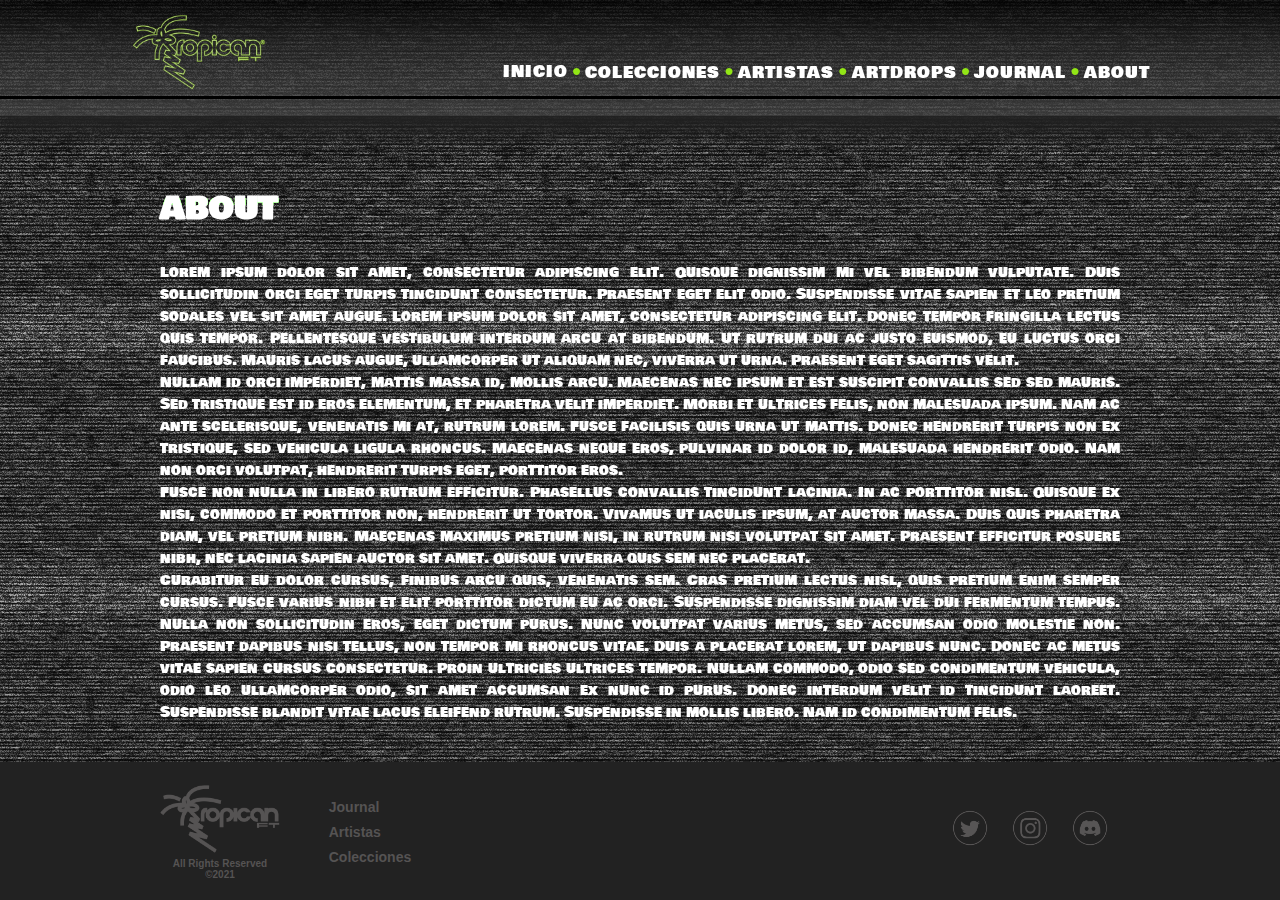
<file: about/index.html>
<!DOCTYPE html>
<html lang="es-ES">
<head>
<title>Tropican NFT | About</title>
<meta charset="utf-8" />
<meta name="viewport" content="width=device-width, initial-scale=1" />
<meta name="description" content=""/>
<meta name="keywords" content="" />
<meta property="og:url" content="https://www.tropicanft.com/"/>
<meta property="og:site_name" content="Tropican NFT"/>
<meta property="og:description" content=""/>
<meta property="og:title" content="Tropican NFT | About"/>
<meta property="og:type" content="website"/>
<meta property="og:image" content="https://www.tropicanft.com/assets/social.jpg"/>
<meta property="og:locale" content="es_ES"/>
<meta name="twitter:card" content="summary"/>
<meta name="twitter:title" content="Tropican NFT | About"/>
<meta name="twitter:image" content="https://www.tropicanft.com/assets/social.jpg"/>
<meta name="twitter:image:alt" content="Tropican NFT | About"/>
<meta name="theme-color" content="#ed54a4"/>
<link rel="icon" href="/assets/favicon.png" />
<link rel="apple-touch-icon" href="/assets/favicon.png" />
<link rel="preconnect" href="https://fonts.googleapis.com">
<link rel="preconnect" href="https://fonts.gstatic.com" crossorigin>
<link href="https://fonts.googleapis.com/css2?family=Bowlby+One+SC&display=swap" rel="stylesheet">
<link rel="stylesheet" href="/css/style.css" />
<link rel="stylesheet" href="/css/glitches.css" />
<script type='application/ld+json'> 
    {
      "@context": "http://www.schema.org",
      "@type": "WebSite",
      "name": "Tropican NFT | About",
      "url": "https://tropicanft.com/about"
    }
     </script>
<!-- Global site tag (gtag.js) - Google Analytics -->
<script async src="https://www.googletagmanager.com/gtag/js?id=G-JFZFEV6JRR"></script>
<script>
  window.dataLayer = window.dataLayer || [];
  function gtag(){dataLayer.push(arguments);}
  gtag('js', new Date());
  gtag('config', 'G-JFZFEV6JRR');
</script>
</head>
<body>
    <canvas id="noise" class="noise"></canvas>
    <main role="main" class="main-content">
        <header class="main-header">
            <div class="container">
                <section class="logo"><a href="/" title="inicio"><img loading="lazy" src="/assets/logo.png" alt="Logo"/></a></section>
                <nav class="main-nav">
                    <ul>
                        <li><a href="/">Inicio</a></li>
                        <li><a href="/colecciones/">Colecciones</a></li>
                        <li><a href="/artistas/">Artistas</a></li>
                        <li><a href="https://opensea.io/" target="_blank" rel="noreferrer nofollow">Artdrops</a></li>
                        <li><a href="https://medium.com/@nftenespanol">Journal</a></li>
                        <li><a href="/about/" class="active">About</a></li>
                    </ul>
                </nav>
                <button class="mobile-menu"><img loading="lazy" src="/assets/menu.png" alt="Icono menu"/></button>
                <nav class="mobile-nav">
                    <button id="close-menu"><img loading="lazy" src="/assets/close.png" alt="Icono cerrar menu"/></button>
                    <h1 class="underlined">Menu</h1>
                    <ul>
                        <li><a href="/" class="active">Inicio</a></li>
                        <li><a href="/colecciones/">Colecciones</a></li>
                        <li><a href="/artistas/">Artistas</a></li>
                        <li><a href="https://opensea.io/" target="_blank" rel="noreferrer nofollow">Artdrops</a></li>
                        <li><a href="https://medium.com/@nftenespanol">Journal</a></li>
                        <li><a href="/about/">About</a></li>
                    </ul>
                </nav>
            </div>
        </header>
        <section class="green-line"></section>

        <section class="main-content about">
            <div class="container">
                <h1 class="glitch-text" data-text="About">About</h1>
                <section class="about">
                    <p>
                        Lorem ipsum dolor sit amet, consectetur adipiscing elit. Quisque dignissim mi vel bibendum vulputate. Duis sollicitudin orci eget turpis tincidunt consectetur. Praesent eget elit odio. Suspendisse vitae sapien et leo pretium sodales vel sit amet augue. Lorem ipsum dolor sit amet, consectetur adipiscing elit. Donec tempor fringilla lectus quis tempor. Pellentesque vestibulum interdum arcu at bibendum. Ut rutrum dui ac justo euismod, eu luctus orci faucibus. Mauris lacus augue, ullamcorper ut aliquam nec, viverra ut urna. Praesent eget sagittis velit.
                    </p>
                    <p>
                        Nullam id orci imperdiet, mattis massa id, mollis arcu. Maecenas nec ipsum et est suscipit convallis sed sed mauris. Sed tristique est id eros elementum, et pharetra velit imperdiet. Morbi et ultrices felis, non malesuada ipsum. Nam ac ante scelerisque, venenatis mi at, rutrum lorem. Fusce facilisis quis urna ut mattis. Donec hendrerit turpis non ex tristique, sed vehicula ligula rhoncus. Maecenas neque eros, pulvinar id dolor id, malesuada hendrerit odio. Nam non orci volutpat, hendrerit turpis eget, porttitor eros.
                    </p>
                    <p>
                        Fusce non nulla in libero rutrum efficitur. Phasellus convallis tincidunt lacinia. In ac porttitor nisl. Quisque ex nisi, commodo et porttitor non, hendrerit ut tortor. Vivamus ut iaculis ipsum, at auctor massa. Duis quis pharetra diam, vel pretium nibh. Maecenas maximus pretium nisi, in rutrum nisi volutpat sit amet. Praesent efficitur posuere nibh, nec lacinia sapien auctor sit amet. Quisque viverra quis sem nec placerat.
                    </p>
                    <p>
                        Curabitur eu dolor cursus, finibus arcu quis, venenatis sem. Cras pretium lectus nisl, quis pretium enim semper cursus. Fusce varius nibh et elit porttitor dictum eu ac orci. Suspendisse dignissim diam vel dui fermentum tempus. Nulla non sollicitudin eros, eget dictum purus. Nunc volutpat varius metus, sed accumsan odio molestie non. Praesent dapibus nisi tellus, non tempor mi rhoncus vitae. Duis a placerat lorem, ut dapibus nunc. Donec ac metus vitae sapien cursus consectetur. Proin ultricies ultrices tempor. Nullam commodo, odio sed condimentum vehicula, odio leo ullamcorper odio, sit amet accumsan ex nunc id purus. Donec interdum velit id tincidunt laoreet. Suspendisse blandit vitae lacus eleifend rutrum. Suspendisse in mollis libero. Nam id condimentum felis.
                    </p>
                </section>
            </div>
        </section>

        <footer class="main-footer fixed">
            <div class="container">
                <section class="footer-logo"><a href="/" title="inicio"><img loading="lazy" src="/assets/logo-footer.png" alt="Logo"/></a><br/><p>All Rights Reserved<br/>&copy;2021</p></section>
                <nav class="footer-nav">
                    <ul>
                        <li><a href="https://medium.com/@nftenespanol">Journal</a></li>
                        <li><a href="/artistas/">Artistas</a></li>
                        <li><a href="/colecciones/">Colecciones</a></li>
                    </ul>
                </nav>
                <section class="social">
                    <ul>
                        <li><a href=""><img loading="lazy" src="/assets/icon_twitter.png" alt="Twitter"></a></li>
                        <li><a href=""><img loading="lazy" src="/assets/icon_instagram.png" alt="Instagram"></a></li>
                        <li><a href=""><img loading="lazy" src="/assets/icon_discord.png" alt="Discord"></a></li>
                    </ul>
                </section>
            </div>
        </footer>
    </main>
    <script defer src="/js/main.js"></script>
    <script src="/js/noise.js"></script>
</body>
</html>
</file>
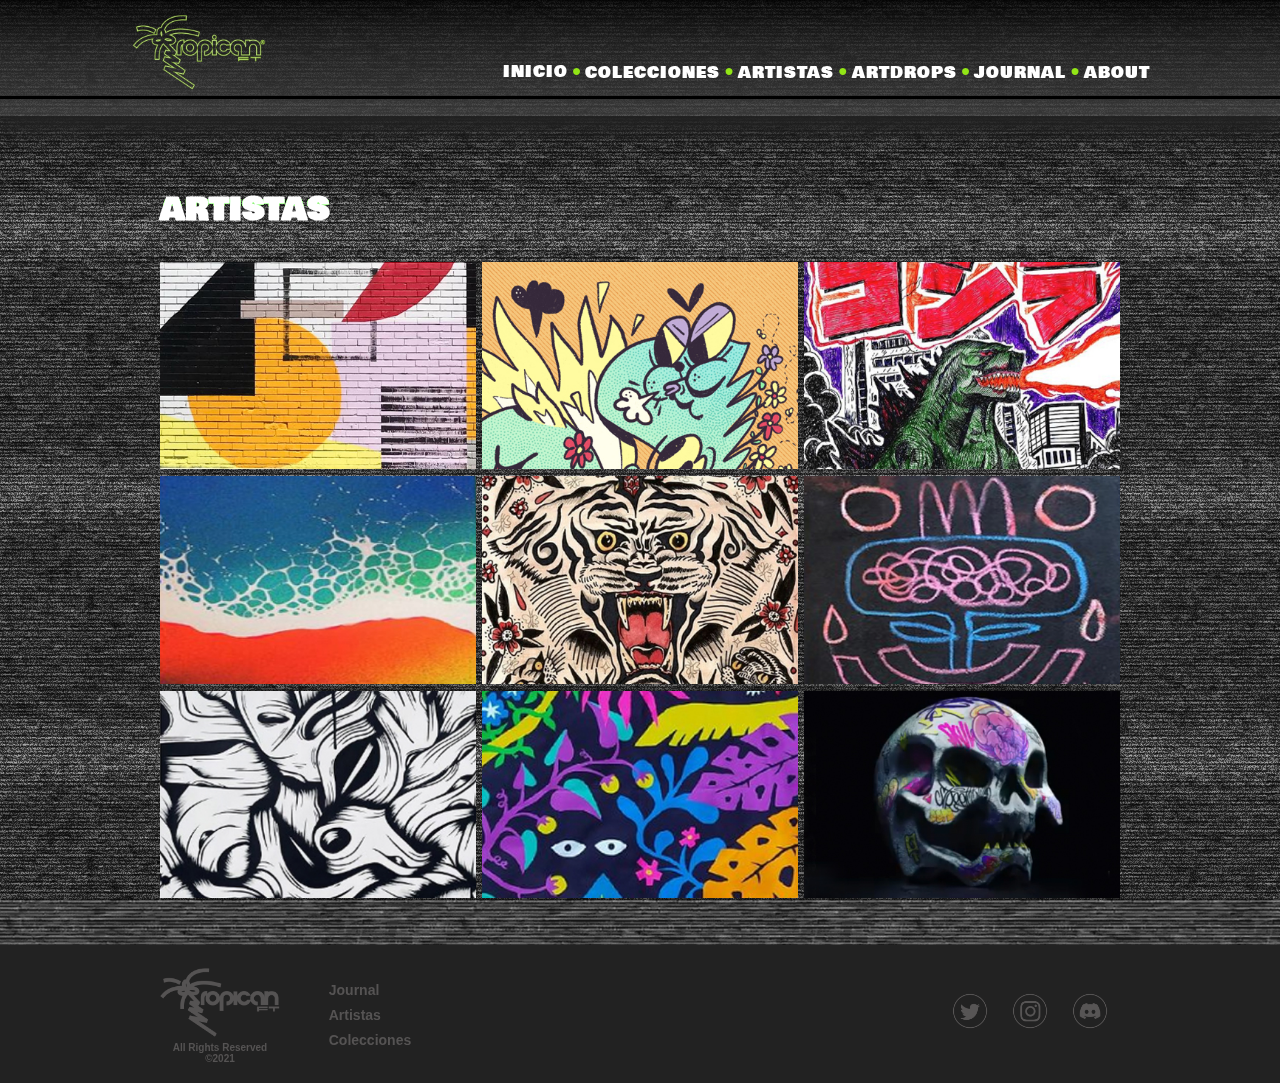
<file: artistas/index.html>
<!DOCTYPE html>
<html lang="es-ES">
<head>
<title>Tropican NFT | Artistas</title>
<meta charset="utf-8" />
<meta name="viewport" content="width=device-width, initial-scale=1" />
<meta name="description" content=""/>
<meta name="keywords" content="" />
<meta property="og:url" content="https://www.tropicanft.com/"/>
<meta property="og:site_name" content="Tropican NFT"/>
<meta property="og:description" content=""/>
<meta property="og:title" content="Tropican NFT | Artistas"/>
<meta property="og:type" content="website"/>
<meta property="og:image" content="https://www.tropicanft.com/assets/social.jpg"/>
<meta property="og:locale" content="es_ES"/>
<meta name="twitter:card" content="summary"/>
<meta name="twitter:title" content="Tropican NFT | Artistas"/>
<meta name="twitter:image" content="https://www.tropicanft.com/assets/social.jpg"/>
<meta name="twitter:image:alt" content="Tropican NFT | Artistas"/>
<meta name="theme-color" content="#ed54a4"/>
<link rel="icon" href="/assets/favicon.png" />
<link rel="apple-touch-icon" href="/assets/favicon.png" />
<link rel="preconnect" href="https://fonts.googleapis.com">
<link rel="preconnect" href="https://fonts.gstatic.com" crossorigin>
<link href="https://fonts.googleapis.com/css2?family=Bowlby+One+SC&display=swap" rel="stylesheet">
<link rel="stylesheet" href="/css/style.css" />
<link rel="stylesheet" href="/css/glitches.css" />
<script type='application/ld+json'> 
    {
      "@context": "http://www.schema.org",
      "@type": "WebSite",
      "name": "Tropican NFT | Artistas",
      "url": "https://tropicanft.com/Artistas"
    }
     </script>
<!-- Global site tag (gtag.js) - Google Analytics -->
<script async src="https://www.googletagmanager.com/gtag/js?id=G-JFZFEV6JRR"></script>
<script>
  window.dataLayer = window.dataLayer || [];
  function gtag(){dataLayer.push(arguments);}
  gtag('js', new Date());
  gtag('config', 'G-JFZFEV6JRR');
</script>
</head>
<body>
    <canvas id="noise" class="noise"></canvas>
    <main role="main" class="main-content">
        <header class="main-header">
            <div class="container">
                <section class="logo"><a href="/" title="inicio"><img loading="lazy" src="/assets/logo.png" alt="Logo"/></a></section>
                <nav class="main-nav">
                    <ul>
                        <li><a href="/">Inicio</a></li>
                        <li><a href="/colecciones/">Colecciones</a></li>
                        <li><a href="/artistas/" class="active">Artistas</a></li>
                        <li><a href="https://opensea.io/" target="_blank" rel="noreferrer nofollow">Artdrops</a></li>
                        <li><a href="https://medium.com/@nftenespanol">Journal</a></li>
                        <li><a href="/about/">About</a></li>
                    </ul>
                </nav>
                <button class="mobile-menu"><img loading="lazy" src="/assets/menu.png" alt="Icono menu"/></button>
                <nav class="mobile-nav">
                    <button id="close-menu"><img loading="lazy" src="/assets/close.png" alt="Icono cerrar menu"/></button>
                    <h1 class="underlined">Menu</h1>
                    <ul>
                        <li><a href="/" class="active">Inicio</a></li>
                        <li><a href="/colecciones/">Colecciones</a></li>
                        <li><a href="/artistas/">Artistas</a></li>
                        <li><a href="https://opensea.io/" target="_blank" rel="noreferrer nofollow">Artdrops</a></li>
                        <li><a href="https://medium.com/@nftenespanol">Journal</a></li>
                        <li><a href="/about/">About</a></li>
                    </ul>
                </nav>
            </div>
        </header>
        <section class="green-line"></section>

        <section class="main-content">
            <div class="container">
                <h1 class="glitch-text" data-text="Artistas">Artistas</h1>
                <section class="artistas">
                    <div class="artista">
                        <div class="artista-image">
                            <a href="/artistas/1983/">
                                <img loading="lazy" src="/assets/artistas/1983.jpg" alt="1983">
                                <div class="overlay">
                                    <div class="text">1983</div>
                                </div>
                            </a>
                        </div>
                    </div>
                    <div class="artista">
                        <div class="artista-image">
                            <a href="/artistas/diego-mundarain/">
                                <img loading="lazy" src="/assets/artistas/diego-mundarain.jpg" alt="Diego Mundarain">
                                <div class="overlay">
                                    <div class="text">Diego Mundarain</div>
                                </div>
                            </a>
                        </div>
                    </div>
                    <div class="artista">
                        <div class="artista-image">
                            <a href="/artistas/flavor/">
                                <img loading="lazy" src="/assets/artistas/flavor.jpg" alt="Flavor">
                                <div class="overlay">
                                    <div class="text">Flavor</div>
                                </div>
                            </a>
                        </div>
                    </div>
                    <div class="artista">
                        <div class="artista-image">
                            <a href="/artistas/garez/">
                                <img loading="lazy" src="/assets/artistas/garez.jpg" alt="Garez">
                                <div class="overlay">
                                    <div class="text">Garez</div>
                                </div>
                            </a>
                        </div>
                    </div>
                    <div class="artista">
                        <div class="artista-image">
                            <a href="/artistas/kuizz/">
                                <img loading="lazy" src="/assets/artistas/kuizz.jpg" alt="Kuizz">
                                <div class="overlay">
                                    <div class="text">Kuizz</div>
                                </div>
                            </a>
                        </div>
                    </div>
                    <div class="artista">
                        <div class="artista-image">
                            <a href="/artistas/mao/">
                                <img loading="lazy" src="/assets/artistas/mao.jpg" alt="Mao">
                                <div class="overlay">
                                    <div class="text">Mao</div>
                                </div>
                            </a>
                        </div>
                    </div>
                    <div class="artista">
                        <div class="artista-image">
                            <a href="/artistas/max/">
                                <img loading="lazy" src="/assets/artistas/max.jpg" alt="Max">
                                <div class="overlay">
                                    <div class="text">Max</div>
                                </div>
                            </a>
                        </div>
                    </div>
                    <div class="artista">
                        <div class="artista-image">
                            <a href="/artistas/neya/">
                                <img loading="lazy" src="/assets/artistas/neya.jpg" alt="Neya">
                                <div class="overlay">
                                    <div class="text">Neya</div>
                                </div>
                            </a>
                        </div>
                    </div>
                    <div class="artista">
                        <div class="artista-image">
                            <a href="/artistas/ron-killer/">
                                <img loading="lazy" src="/assets/artistas/ron-killer.jpg" alt="Ron Killer">
                                <div class="overlay">
                                    <div class="text">Ron Killer</div>
                                </div>
                            </a>
                        </div>
                    </div>

                </section>
            </div>
        </section>

        <footer class="main-footer">
            <div class="container">
                <section class="footer-logo"><a href="/" title="inicio"><img loading="lazy" src="/assets/logo-footer.png" alt="Logo"/></a><br/><p>All Rights Reserved<br/>&copy;2021</p></section>
                <nav class="footer-nav">
                    <ul>
                        <li><a href="https://medium.com/@nftenespanol">Journal</a></li>
                        <li><a href="/artistas/">Artistas</a></li>
                        <li><a href="/colecciones/">Colecciones</a></li>
                    </ul>
                </nav>
                <section class="social">
                    <ul>
                        <li><a href=""><img loading="lazy" src="/assets/icon_twitter.png" alt="Twitter"></a></li>
                        <li><a href=""><img loading="lazy" src="/assets/icon_instagram.png" alt="Instagram"></a></li>
                        <li><a href=""><img loading="lazy" src="/assets/icon_discord.png" alt="Discord"></a></li>
                    </ul>
                </section>
            </div>
        </footer>
    </main>
    <script defer src="/js/main.js"></script>
    <script src="/js/noise.js"></script>
</body>
</html>
</file>
<file: css/style.css>
:root{
    --main-green: rgb(146, 230, 22);
    /*GLITCH VARS*/
    --f-size: 3.4;
    --f-unit: 1vmin;
    --f: calc(var(--f-size) * var(--f-unit));
}
*, *::after, *::before {
    box-sizing: border-box;
    margin: 0;
    padding: 0;
    border: 0;
}
body{
    cursor: url('../assets/cursor.png'), auto;
    background: url('../assets/bg_8c.gif') center center repeat #000;
    font-family: "Bowlby One SC", cursive;
    font-display: swap;
    background-color: transparent;
    overflow-x: hidden;
}

/*HEADER*/
header.main-header{
    background: linear-gradient(180deg, rgba(0,0,0,0.75) 0%, rgba(34,34,34,0.75) 35%, rgba(68,68,68,0.75) 100%);
    box-shadow: 0px 10px 24px 10px #222;
    height: 116px;
}
header.main-header div.container{
    display: flex;
    flex-direction: row;
    justify-content: space-between;
    flex-wrap: nowrap;
    align-content: space-around;
    align-items: center;
}
section.logo img {
    width: 140px;
    padding-top: 10px;
}
section.green-line{
    width: 100%;
    height: 3px;
    margin-top: -20px;
    background: linear-gradient(90deg, rgba(0,0,0,1) 50%, var(--main-green) 80%, rgba(255,255,255,1) 90%);
	background-size: 200%;
	animation: gradient 4s ease infinite;
}
@keyframes gradient {
	0% {
		background-position: 0%;
	}
	50% {
		background-position: 100%;
	}
	100% {
		background-position: 0%;
	}
}


/*MENU*/
.mobile-menu, .mobile-nav{
    display: none;
    background: transparent;
}
nav.mobile-nav {
    z-index: 999;
    position: absolute;
    top: 0;
    left: 0;
    width: 100vw;
    height: 100vh;
    flex-direction: column;
    flex-wrap: nowrap;
    align-content: center;
    justify-content: center;
    align-items: center;
    background-color: rgb(255 255 255 / 0.7);
}
nav.mobile-nav ul li {
    list-style: none;
    text-align: center;
}
button#close-menu {
    position: absolute;
    top: 10px;
    right: 10px;
}
nav.main-nav ul {
    display: flex;
    flex-direction: row;
    flex-wrap: nowrap;
    align-content: space-around;
    justify-content: space-around;
    align-items: center;
}
nav.main-nav ul li {
    list-style: none;
    padding: 40px 2px 0;
}
nav.main-nav ul li::before {
    content: '●';
    color: var(--main-green);
    display: inline-block;
    height: 10px;
    padding-right: 4px;
    vertical-align: 2px;
}
nav.main-nav ul li:first-child::before{
    content: '';
}
nav.main-nav ul li a{
    color: #fff;
    text-decoration: none;
    text-transform: uppercase;
    letter-spacing: 1px;
}
nav.main-nav ul li a:hover, nav.main-nav ul li a.active{
    animation: glow 1s ease-in-out infinite alternate;
}
@keyframes glow {
    from {
      text-shadow: 0 0 5px var(--main-green), 0 0 10px var(--main-green), 0 0 15px var(--main-green), 0 0 20px var(--main-green), 0 0 25px var(--main-green), 0 0 30px var(--main-green), 0 0 35px var(--main-green);
    }
    to {
      text-shadow: 0 0 10px var(--main-green), 0 0 15px var(--main-green), 0 0 20px var(--main-green), 0 0 25px var(--main-green), 0 0 30px var(--main-green), 0 0 35px var(--main-green), 0 0 40px var(--main-green);
    }
}

/*GENERAL*/
.noise {
    position: absolute;
    top: 0;
    left: 0;
    width: 100%;
    height: 100%;
    pointer-events: none;
    opacity: .5;
    z-index: -1;
}
h2{
    color: lime;
    letter-spacing: 1.5px;
    text-transform: uppercase;
}
a{
    text-decoration: none;
    color: inherit;
}
a:hover{
    animation: glow 1s ease-in-out infinite alternate;
}
p{
    text-align: justify;
    color: white;
    font-size: 14px;
}
section.main-content {
    padding: 100px 40px 40px;
    display: flex;
    flex-wrap: nowrap;
    align-content: center;
    justify-content: center;
}
.container{
    width: 80%;
    max-width: 1440px;
    margin: 0 auto;
}

/*HOME*/
section.main-content.home {
    height: 75vh;
    margin-bottom: 120px;
    align-items: center;
    text-align: center;
}

/*ABOUT*/
section.main-content.about {
    height: calc(100vh - 237px);
    align-items: center;
    text-align: center;
}

/*COLECCIONES*/
.coleccion {
    display: grid;
    grid-template-columns: 1fr 3fr;
    gap: 40px;
    margin-bottom: 40px;
    padding: 20px;
    padding-bottom: 30px;
    border-bottom: 2px solid white;
}
.coleccion:hover{
    background-color: rgba(0,0,0,0.5);
}
.coleccion:last-child{
    border-bottom: none;
}

/*ARTISTS*/
section.artistas {
    position: relative;
    display: grid;
    grid-template-columns: 1fr 1fr 1fr;
    gap: 0 6px;
}
section.artistas .artista-image {
    position: relative;
}
section.artistas .artista img{
    width: 100%;
}
section.artistas .artista .overlay {
    position: absolute;
    top: 0;
    bottom: 0;
    left: 0;
    right: 0;
    height: 100%;
    width: 100%;
    display: flex;
    align-items: center;
    justify-content: center;
    opacity: 0;
    transition: .5s ease;
    background-color: rgba(0, 0, 0, 0.7);
}
section.artistas .artista:hover .overlay {
    opacity: 1;
}
section.artistas .artista .overlay .text{
    font-size: 48px;
    color:white;
    opacity: 0.75;
    text-align: center;
}

/*ARTIST DETAIL*/
section.main-content.artist-details {
    height: calc(100vh - 237px);
    align-items: center;
    text-align: center;
    padding: 40px;
}
section.artist-detail {
    display: grid;
    grid-template-columns: 2fr 12fr;
    gap: 40px;
}
section.artist-detail .artist-card {
    background-color: #555353;
    padding: 20px;
    border-radius: 10px;
    color: white;
    text-align: center;
    box-shadow: 10px 10px 34px 6px #222;
}
section.artist-detail .artist-card .artist-profile-pic {
    border-radius: 50%;
}
section.artist-detail .artist-card h2 {
    color: white;
    font-size: 14px;
}
section.artist-detail .artist-card h3 {
    font-size: 12px;
    font-weight: normal;
}
section.artist-detail .artist-card .artist-social {
    display: grid;
    grid-template-columns: 1fr;
    margin: 10px 0;
}
section.artist-detail .artist-card .artist-social a, section.artist-detail .artist-card .artist-web a{
    font-size: 12px;
    font-weight: normal;
}
section.artist-detail .artist-content .artist-pieces {
    display: grid;
    grid-template-columns: 1fr 1fr 1fr;
    gap: 20px;
    margin-bottom: 20px;
}

section.artist-detail .artist-content .artist-pieces img {
    width: 100%;
}

footer.main-footer{
    width: 100%;
    height: 138px;
    padding: 20px 40px;
    background-color: #222;
}
footer.main-footer.fixed{
    position: fixed;
    bottom: 0;
}
footer.main-footer  div.container{
    display: flex;
    flex-direction: row;
    flex-wrap: nowrap;
    align-content: center;
    align-items: center;
    justify-content: space-between;
}
section.footer-logo {
    font-family: arial, helvetica, sans-serif;
    font-weight: bold;
    color: #555353;
    font-size: 10px;
    text-align: center;
}
section.footer-logo p {
    font-family: arial, helvetica, sans-serif;
    font-size: 10px;
    color: #555353;
    text-align: center;
}
section.footer-logo img {
    width: 120px;
}
footer.main-footer ul li {
    list-style: none;
}
footer.main-footer ul li a {
    font-family: arial, helvetica, sans-serif;
    font-size: 14px;
    font-weight: bold;
    color: #555353;
    text-decoration: none;
}
section.social {
    margin-left: 50%;
}
section.social ul {
    display: flex;
    flex-wrap: nowrap;
    flex-direction: row;
    justify-content: flex-end;
    align-items: center;
}
section.social ul li {
    padding: 10px;
}
section.social ul li a img{
    width: 40px;
}


/*MOBILE*/
@media screen and (max-width: 768px){
    .mobile-menu{
        display: block;
    }
    nav.main-nav {
        display: none;
    }
    h1.glitch-text {
        font-size: 20px !important;
    }
    p {
        font-size: 12px;
    }
    section.main-content {
        padding: 40px 0px 20px;
    }
    section.main-content.home {
        height: 63vh;
        margin-bottom: 138px;
    }
    section.main-content.about, section.main-content.artist-details {
        height: auto;
        padding: 40px 0 20px;
    }
    section.artistas, .coleccion, section.artist-detail {
        grid-template-columns: 1fr;
    }
    .coleccion {
        gap: 10px;
        margin-bottom: 20px;
        padding: 0px;
        padding-bottom: 20px;
    }
    .coleccion-image img {
        width: 100%;
    }
    footer.main-footer.fixed {
        position: initial;
    }
    footer.main-footer.home.fixed {
        position: fixed;
    }
    footer.main-footer div.container {
        gap: 20px;
    }
    section.footer-logo img {
        width: 60px;
    }
    nav.footer-nav ul li {
        list-style: none;
        text-align: center;
    }
    section.social {
        margin-left: 0;
        width: 80px;
    }
    section.social ul {
        flex-direction: column;
    }
    section.social ul li {
        padding: 0;
    }
    section.social ul li a img {
        width: 28px;
    }
}
</file>
<file: css/glitches.css>
/* TEXT GLITCH */
h1.glitch-text {
    font-size: var(--f);
    flex: 1;
    line-height: 0.75;
    margin: auto;
    color: white;
    text-align: left;
    text-transform: uppercase;
    transform: scaleX(var(--scale, 1));
    animation: glitch-p 11s infinite alternate;
    margin-bottom: 40px;
}
h1.glitch-text::before, h1.glitch-text::after {
    --top: 0;
    --left: 0;
    --v-height: 30%;
    --n-tenth: calc(var(--f-size) * .1 * var(--top));
    --t-cut: calc(var(--n-tenth) / var(--f-size) * 100%);
    --b-cut: calc(var(--t-cut) + var(--v-height));
    content: attr(data-text);
    position: absolute;
    width: 100%;
    left: 0;
    text-align: left;
    transform: translateX(calc(var(--left) * 100%));
    filter: drop-shadow(0 0 transparent);
    text-shadow: calc(var(--left) * -3em) 0 0.02em lime, calc(var(--left) * -6em) 0 0.02em greenyellow;
    background-color: transparent;
    clip-path: polygon(0% var(--t-cut), 100% var(--t-cut), 100% var(--b-cut), 0% var(--b-cut));
  }
  h1.glitch-text::before {
    animation: glitch-b 1.7s infinite alternate-reverse;
  }
  h1.glitch-text::after {
    animation: glitch-a 3.1s infinite alternate;
  }
  
  @keyframes glitch-p {
    17% {
      --scale: .87;
    }
    31% {
      --scale: 1.1;
    }
    37% {
      --scale: 1.2;
    }
    47% {
      --scale: .91;
    }
    87% {
      --scale: 1;
    }
  }
  @keyframes glitch-a {
    10%, 30%, 50%, 70%, 90% {
      --top: 0;
      --left: 0;
    }
    0% {
      --v-height: 15%;
    }
    20% {
      --left: .005;
    }
    40% {
      --left: .01;
      --v-height: 20%;
      --top: 3;
    }
    60% {
      --left: .03;
      --v-height: 25%;
      --top: 6;
    }
    80% {
      --left: .07;
      --v-height: 5%;
      --top: 8;
    }
    100% {
      --left: .003;
      --v-height: 30%;
      --top: 1;
    }
  }
  @keyframes glitch-b {
    10%, 30%, 50%, 70%, 90% {
      --top: 0;
      --left: 0;
    }
    0% {
      --v-height: 15%;
      --top: 10;
    }
    20% {
      --left: -.005;
    }
    40% {
      --left: -.01;
      --v-height: 17%;
      --top: 3;
    }
    60% {
      --left: -.03;
      --v-height: 35%;
      --top: 6;
    }
    80% {
      --left: -.07;
      --v-height: 5%;
      --top: 8;
    }
    100% {
      --left: -.003;
      --v-height: 30%;
      --top: 1;
    }
  }
/* IMAGE GLITCH */
/* HOME IMAGE GLITCH CANVAS & ANIMATION */
canvas#glitched-image {
  position: absolute;
  top: 0;
  z-index: -1;
  background: transparent;
  animation: rotate-perspective 5s linear 0.2s infinite;
}
@keyframes rotate-perspective{
  from { transform: translateX(0px) rotateY(0deg); }
  to { transform: translateX(0px) rotateY(360deg); }
}

/*MOBILE*/
@media screen and (max-width: 768px){
  canvas#glitched-image {
      top: 150px;
      width: 100% !important;
      height: auto !important;
      aspect-ratio: 1.2;
  }
}
</file>
